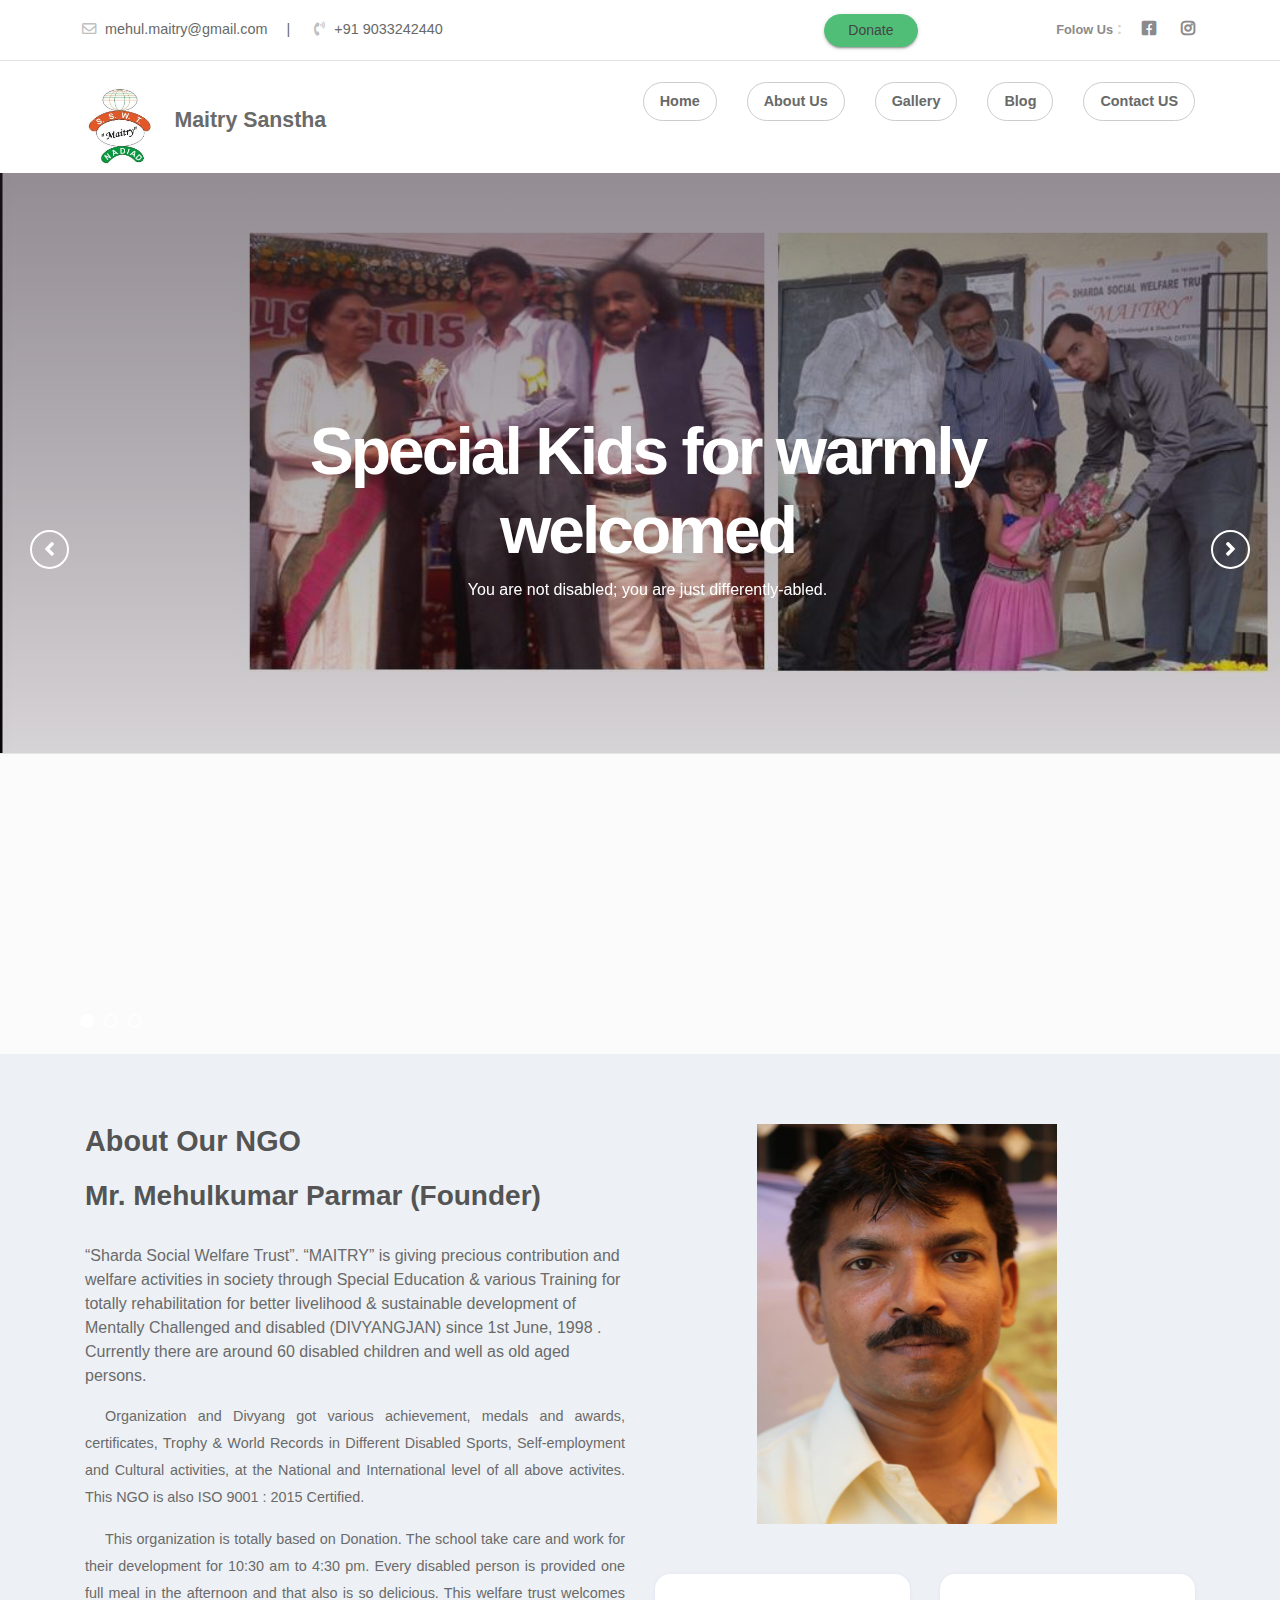
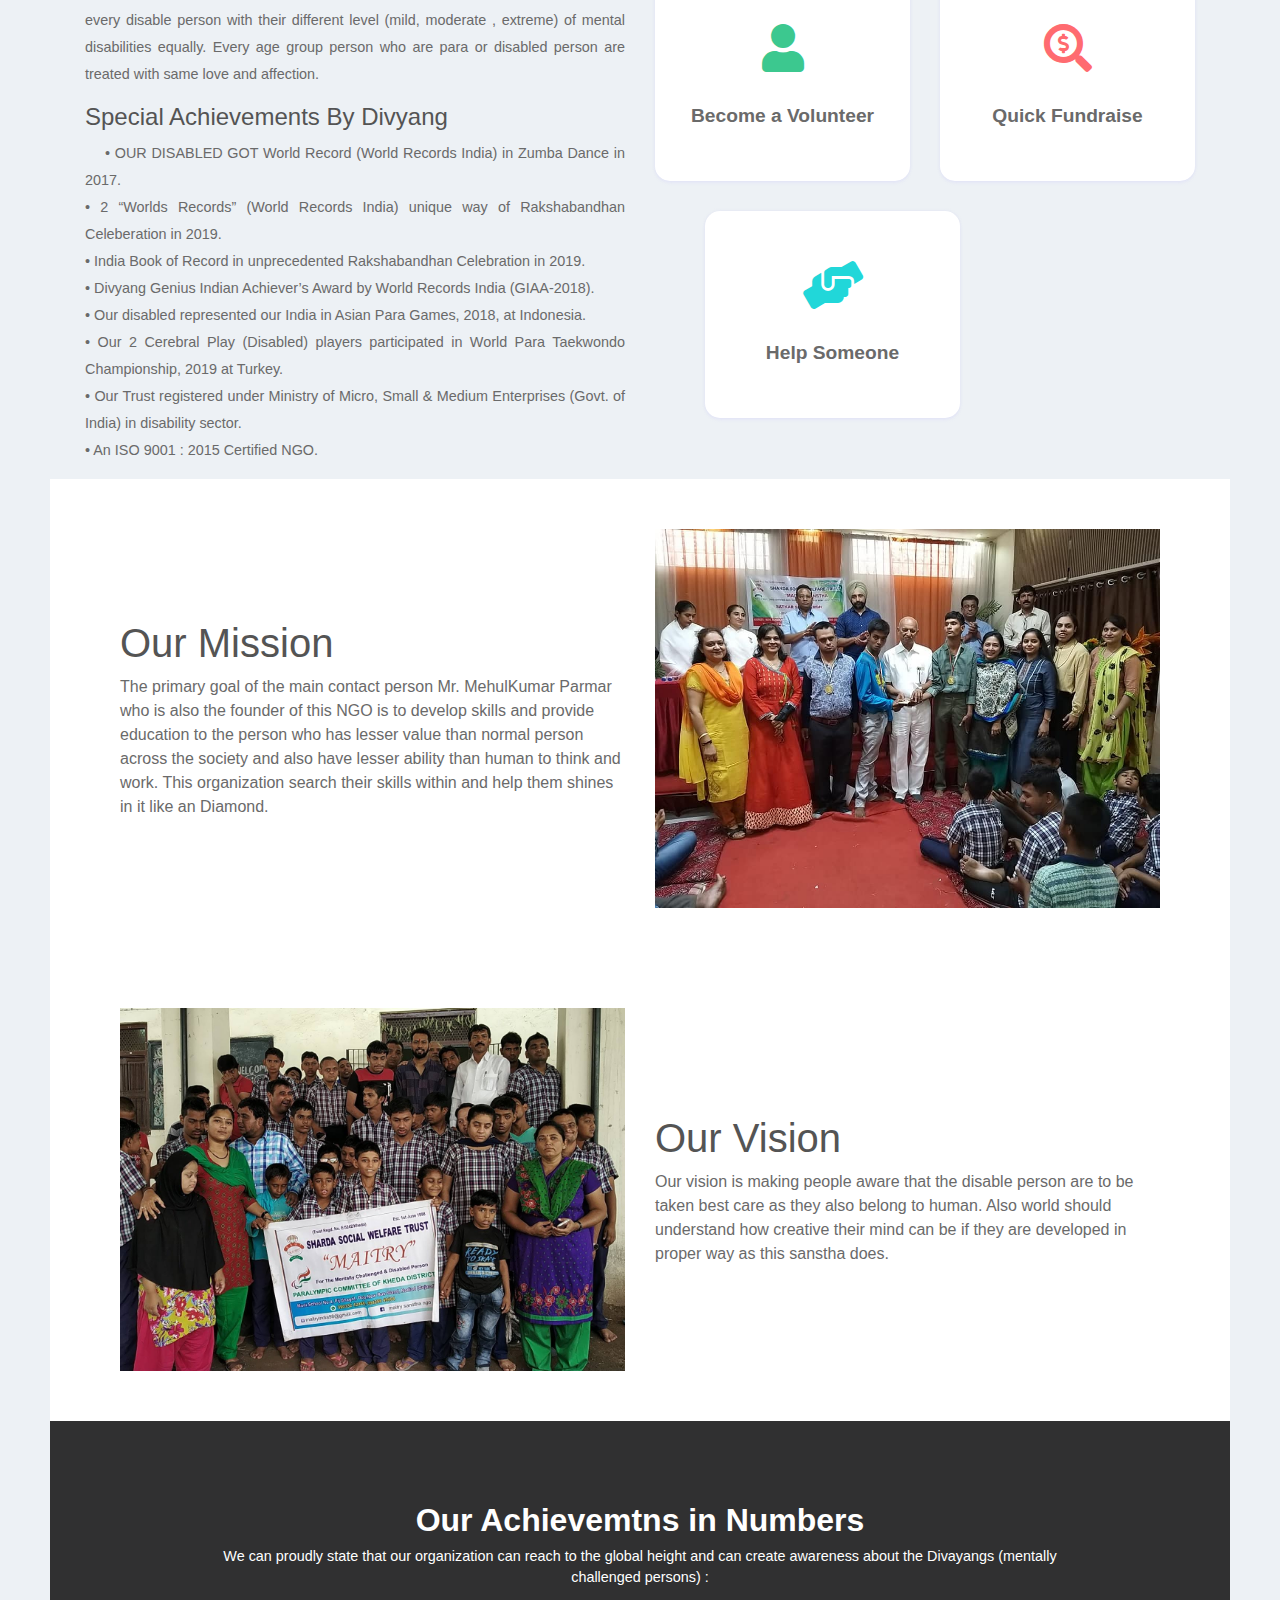
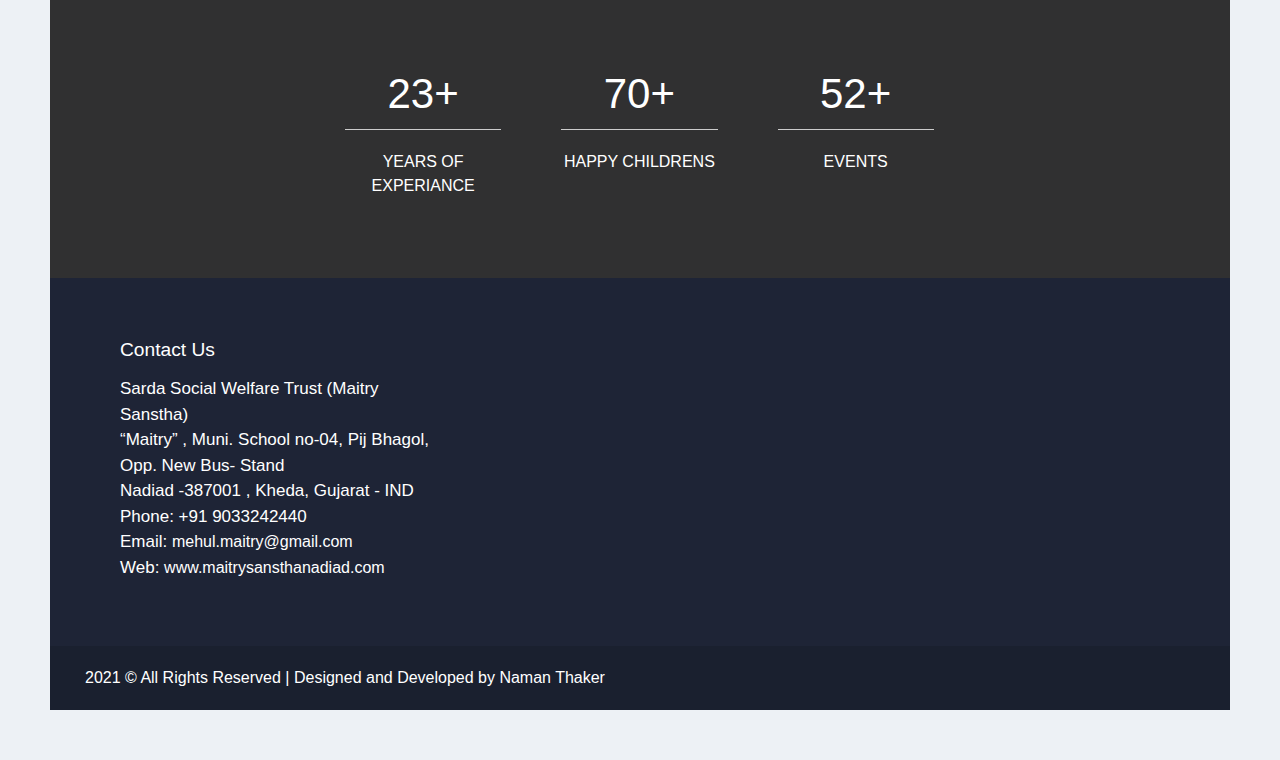
<file: index.html>
<!DOCTYPE html>
<html lang="en">
  <head>
    <meta charset="utf-8" />
    <meta
      name="viewport"
      content="width=device-width, initial-scale=1, shrink-to-fit=no"
    />
    <title>Sarda Social Welfare Trust (Maitry Sanstha) Nadiad</title>
    <link
      rel="shortcut icon"
      href="assets/images/fav.png"
      type="image/x-icon"
    />
    <link
      href="https://fonts.googleapis.com/css2?family=Ubuntu:wght@400;500&display=swap"
      rel="stylesheet"
    />
    <link rel="shortcut icon" href="assets/images/fav.jpg" />
    <link rel="stylesheet" href="assets/css/bootstrap.min.css" />
    <link rel="stylesheet" href="assets/css/all.min.css" />
    <link rel="stylesheet" href="assets/css/animate.css" />
    <link
      rel="stylesheet"
      href="assets/plugins/slider/css/owl.carousel.min.css"
    />
    <link
      rel="stylesheet"
      href="assets/plugins/slider/css/owl.theme.default.css"
    />
    <link rel="stylesheet" type="text/css" href="assets/css/style.css" />

  <link rel="shortcut icon" type="image/x-icon" href="favicon.ico" />

  </head>

  <body>
    <header class="continer-fluid">
      <div class="header-top">
        <div class="container">
          <div class="row col-det">
            <div class="col-lg-6 d-none d-lg-block">
              <ul class="ulleft">
                <li>
                  <i class="far fa-envelope"></i>
                  mehul.maitry@gmail.com
                  <span>|</span>
                </li>
                <li>
                  <i class="fas fa-phone-volume"></i>
                  +91 9033242440
                </li>
              </ul>
            </div>
            <div class="col-lg-3 d-none d-md-block col-md-6 btn-bhed">
              
              <button style="margin-left:20px"class="btn btn-sm btn-success"><a href="payment.html">Donate<a></button>
              
            </div>
            <div class="col-lg-3 col-md-6 folouws">
              <ul class="ulright">
                <li><small>Folow Us </small>:</li>
                <li>
                  <a href="https://www.facebook.com/maitry.sanstha.9/"><i class="fab fa-facebook-square"></i></a>
                </li>
                <li>
                  <a href="https://www.instagram.com/maitry_organization/"><i class="fab fa-instagram"></i></a>
                </li>
              </ul>
            </div>
            
          </div>
        </div>
      </div>
      <div id="menu-jk" class="header-bottom">
        <div class="container">
          <div class="row nav-row">
            <div class="col-lg-3 col-md-12 logo">
              <a href="index.html">
                <img class="logo" src="assets/images/logo.jpg" alt="" />
                <a data-toggle="collapse" data-target="#menu" href="#menu"
                  ><i class="fas d-block d-lg-none small-menu fa-bars"></i
                ></a>
              </a>
              <b style="font-size: 16pt">Maitry Sanstha </b>
            </div>
            <div id="menu" class="col-lg-9 col-md-12 d-none d-lg-block nav-col">
              <ul class="navbad">
                <li class="nav-item active">
                  <a class="nav-link" href="index.html">Home </a>
                </li>
                <li class="nav-item">
                  <a class="nav-link" href="about_us.html">About Us</a>
                </li>
                

                <li class="nav-item">
                  <a class="nav-link" href="gallery.html">Gallery</a>
                </li>

                <li class="nav-item">
                  <a class="nav-link" href="blog.html">Blog</a>
                </li>
                <li class="nav-item">
                  <a class="nav-link" href="contact_us.html">Contact US</a>
                </li>
              </ul>
            </div>
          </div>
        </div>
      </div>
    </header>

    <!-- ******************** Slider Starts Here ******************* -->
    <div class="slider">
      <!-- Set up your HTML -->
      <div class="owl-carousel">
        <div class="slider-img">
          <div class="item">
            <div class="slider-img">
              <img src="assets/images/slider/main.jpg" alt="" />
            </div>
            <div class="container">
              <div class="row">
                <div
                  class="
                    col-lg-offset-2
                    col-lg-8
                    col-md-offset-2
                    col-md-8
                    col-sm-12
                    col-xs-12
                  "
                >
                  <div class="animated bounceInDown slider-captions">
                    <h1 class="slider-title">
                      Special Kids for warmly welcomed
                    </h1>
                    <p class="slider-text hidden-xs">
                      You are not disabled; you are just differently-abled.
                    </p>
                  </div>
                </div>
              </div>
            </div>
          </div>
        </div>
        <div class="item">
          <div class="slider-img">
            <img src="assets/images/slider/image_05.jpg" alt="" />
          </div>
          <div class="container">
            <div class="row">
              <div
                class="
                  col-lg-offset-2
                  col-lg-8
                  col-md-offset-2
                  col-md-8
                  col-sm-12
                  col-xs-12
                "
              >
                <div class="slider-captions">
                  <h1 class="slider-title">It's time for better help.</h1>
                  <p class="slider-text hidden-xs">
                    Know me for my abilities, not my disability.
                  </p>
                </div>
              </div>
            </div>
          </div>
        </div>
        <div class="item">
          <div class="slider-img">
            <img src="assets/images/slider/image_27.jpg" alt="" />
          </div>
          <div class="container">
            <div class="row">
              <div
                class="
                  col-lg-offset-2
                  col-lg-8
                  col-md-offset-2
                  col-md-8
                  col-sm-12
                  col-xs-12
                "
              >
                <div class="slider-captions">
                  <h1 class="slider-title">NGO with Gratitude</h1>
                  <p class="slider-text hidden-xs">
                    God has plans for everyone, even for people with certain
                    disabilities , So they got us with Maitry.
                  </p>
                </div>
              </div>
            </div>
          </div>
        </div>
      </div>
    </div>

    <!--  ************************* About Us Starts Here ************************** -->

    <div class="about-us container-fluid">
      <div class="container">
        <div class="row natur-row no-margin w-100">
          <div class="text-part col-md-6">
            <h2>About Our NGO</h2>
            <p><h3><b>Mr. Mehulkumar Parmar (Founder)</b></h3><br>
              “Sharda Social Welfare Trust”. “MAITRY” is giving precious
              contribution and welfare activities in society through Special
              Education & various Training for totally rehabilitation for better
              livelihood & sustainable development of Mentally Challenged and
              disabled (DIVYANGJAN) since 1st June, 1998 . Currently there are
              around 60 disabled children and well as old aged persons.
            </p>
            <p>
              Organization and Divyang got various achievement, medals and
              awards, certificates, Trophy & World Records in Different Disabled
              Sports, Self-employment and Cultural activities, at the National
              and International level of all above activites. This NGO is also
              ISO 9001 : 2015 Certified.
            </p>

            <p>
              This organization is totally based on Donation. The school take
              care and work for their development for 10:30 am to 4:30 pm. Every
              disabled person is provided one full meal in the afternoon and
              that also is so delicious. This welfare trust welcomes every
              disable person with their different level (mild, moderate ,
              extreme) of mental disabilities equally. Every age group person
              who are para or disabled person are treated with same love and
              affection.
            </p>
            <h4>Special Achievements By Divyang</h4>
      <p>
        • OUR DISABLED GOT World Record (World Records India) in Zumba Dance in
        2017.<br />
        • 2 “Worlds Records” (World Records India) unique way of Rakshabandhan
        Celeberation in 2019. <br />
        • India Book of Record in unprecedented Rakshabandhan Celebration in
        2019. <br />
        • Divyang Genius Indian Achiever’s Award by World Records India
        (GIAA-2018). <br />
        • Our disabled represented our India in Asian Para Games, 2018, at
        Indonesia. <br />
        • Our 2 Cerebral Play (Disabled) players participated in World Para
        Taekwondo Championship, 2019 at Turkey. <br />
        • Our Trust registered under Ministry of Micro, Small & Medium
        Enterprises (Govt. of India) in disability sector. <br />
        • An ISO 9001 : 2015 Certified NGO. <br />
        </p>
          </div>
          <div class="image-part col-md-6">
            &nbsp;&nbsp;&nbsp;&nbsp;&nbsp;<img class="founder" src="assets\images\events\main2.jpg" alt="IMG Title" />
            <div class="about-quick-box row">
              <div class="col-md-6">
                <div class="about-qcard">
                  <i class="fas fa-user"></i>
                  <p>Become a Volunteer</p>
                </div>
              </div>
              <div class="col-md-6">
                <div class="about-qcard">
                  <i class="fas fa-search-dollar red"></i>
                  <p>Quick Fundraise</p>
                </div>
              </div>
              <div class="col-md-6"  style="margin-left:50px">
                <div class="about-qcard">
                  <i class="fas fa-hands-helping blu"></i>
                  <p>Help Someone</p>
                </div>
              </div>
            </div>
          </div>
         
      
      
      
      </div>
      
      
    </div>

    <!-- ################# Mission Vision Start Here #######################-->

    <section class="container-fluid mission-vision">
      <div class="container">
        <div class="row mission">
          <div class="col-md-6 mv-det">
            <h1>Our Mission</h1>
            <p>	The primary goal of the main contact person Mr. MehulKumar Parmar who is also the founder of this NGO is to develop skills and provide education to the person who has lesser value than normal person across the society and also have lesser ability than human to think and work.
	This organization search their skills within and help them shines in it like an Diamond. 

            </p>
          </div>
          <div class="col-md-6 mv-img">
            <img src="assets/images/events/image_11.jpg" alt="" />
          </div>
        </div>
        <div class="row vision">
          <div class="col-md-6 mv-img">
            <img src="assets/images/events/image_19.jpg" alt="" />
          </div>
          <div class="col-md-6 mv-det">
            <h1>Our Vision</h1>
            <p>
              Our vision is making people aware that the disable person are to be taken best care as they also belong to human. Also world should understand how creative their mind can be if they are developed in proper way as this sanstha does. 
            </p>
          </div>
        </div>
      </div>
    </section>

    
    <!-- ################# Charity Number Starts Here#######################-->

    <div class="doctor-message">
      <div class="inner-lay">
        <div class="container">
          <div class="row session-title">
            <h2>Our Achievemtns in Numbers</h2>
            <p>
              We can proudly state that our organization can reach to the global height and can create awareness about the Divayangs (mentally challenged persons) :
            </p>
          </div>
          
          <div style="margin-left:200px" class="row">
            
            <div class="col-sm-3 numb">
              <h3>23+</h3>
              <span>YEARS OF EXPERIANCE</span>
            </div>
            <div class="col-sm-3 numb">
              <h3>70+</h3>
              <span>HAPPY CHILDRENS</span>
            </div>
            <div class="col-sm-3 numb">
              <h3>52+</h3>
              <span>EVENTS</span>
            </div>
          </div>
        </div>
      </div>
    </div>

    

    <footer class="footer">
      <div class="container">
        <div class="row">
          <div class="col-md-4 col-sm-12 map-img">
            <h2>Contact Us</h2>
            <address class="md-margin-bottom-40">
              Sarda Social Welfare Trust (Maitry Sanstha) <br />
              “Maitry” , Muni. School no-04, Pij Bhagol, Opp. New Bus- Stand<br />
               Nadiad -387001 , Kheda, Gujarat - IND<br />
              Phone: +91 9033242440 <br />
              Email:
              <a href="mailto:info@anybiz.com" class="">mehul.maitry@gmail.com</a
              ><br />
              Web: <a href="smart-eye.html" class="">www.maitrysansthanadiad.com</a>
            </address>
          </div>
        </div>

      </div>
    </footer>
    <div class="copy">
      <div class="container">
        <a href=""
          >2021 &copy; All Rights Reserved | Designed and Developed by
          Naman Thaker</a
        >

        
      </div>
    </div>
  </body>

  <script src="assets/js/jquery-3.2.1.min.js"></script>
  <script src="assets/js/popper.min.js"></script>
  <script src="assets/js/bootstrap.min.js"></script>
  <script src="assets/plugins/scroll-fixed/jquery-scrolltofixed-min.js"></script>
  <script src="assets/plugins/slider/js/owl.carousel.min.js"></script>
  <script src="assets/js/script.js"></script>
   <script data-cfasync="false" type="text/javascript" src="assets/js/form-submission-handler.js"></script>
</html>
</file>
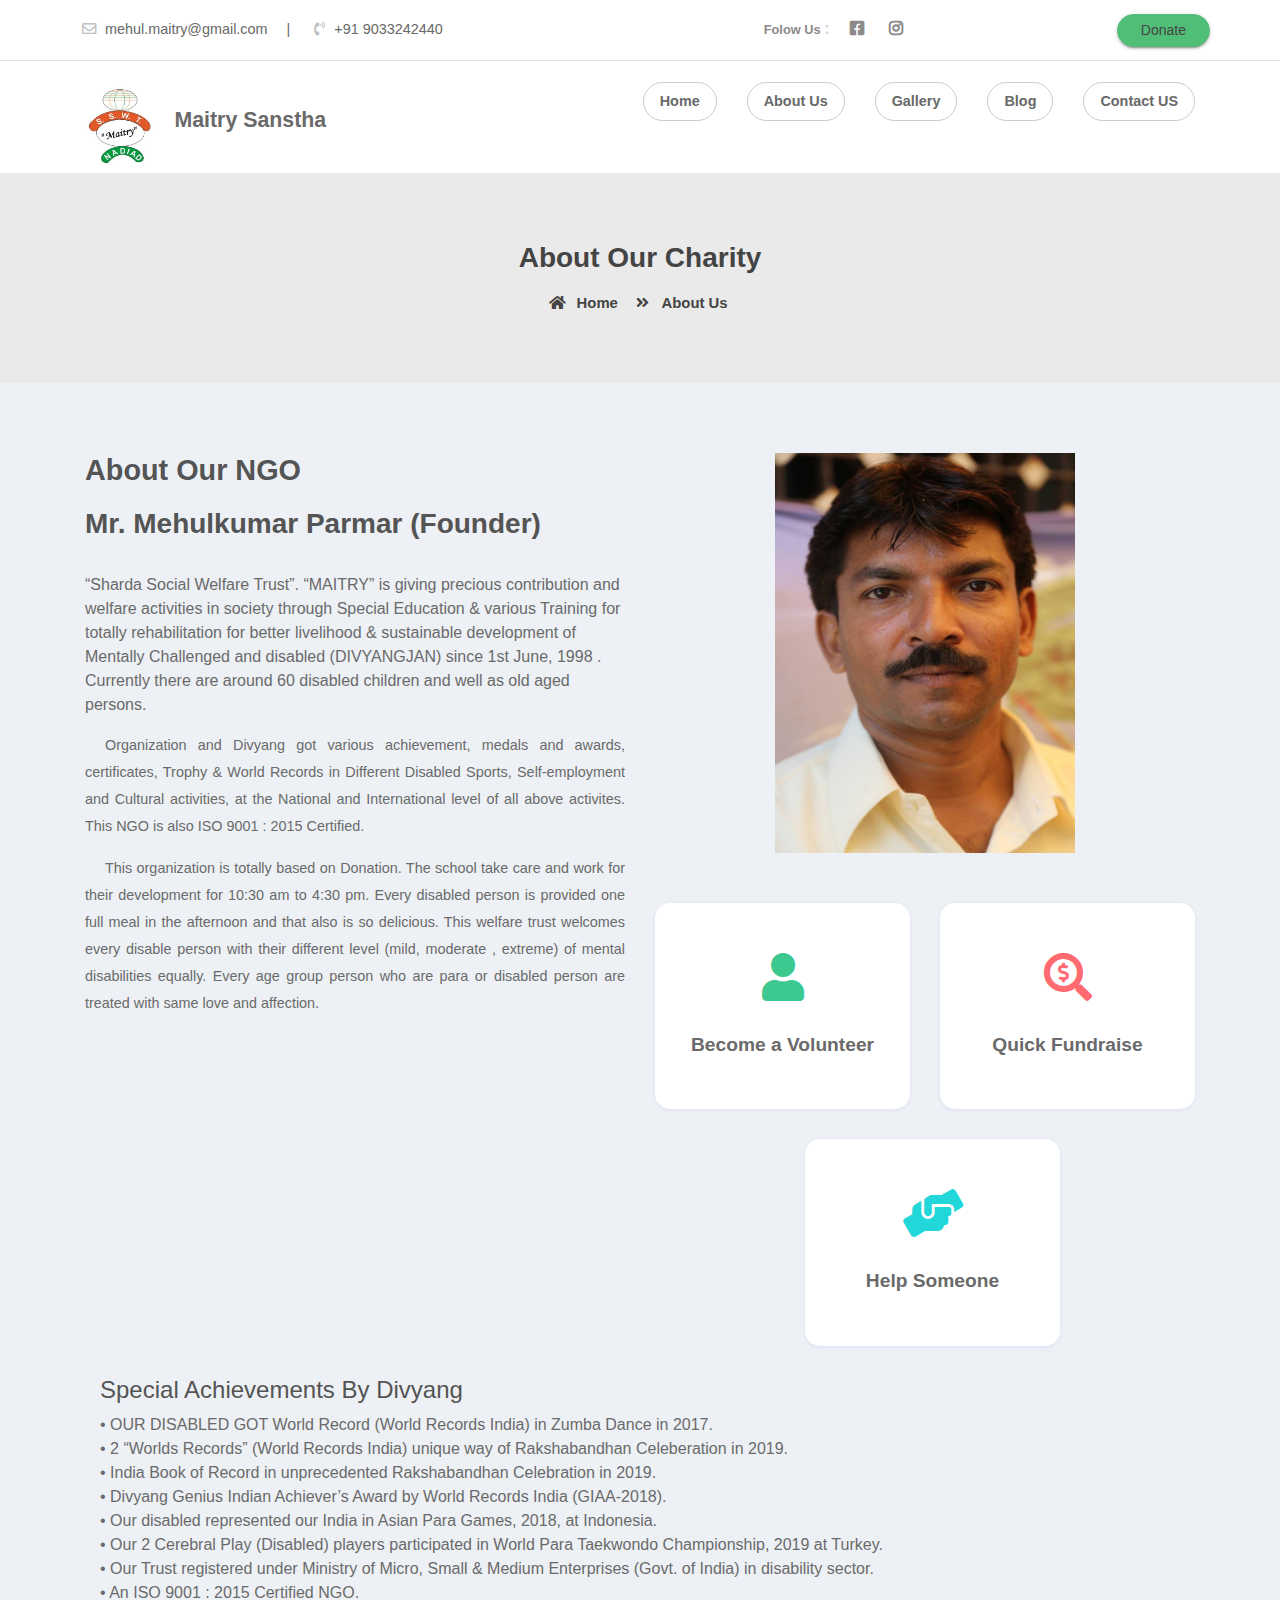
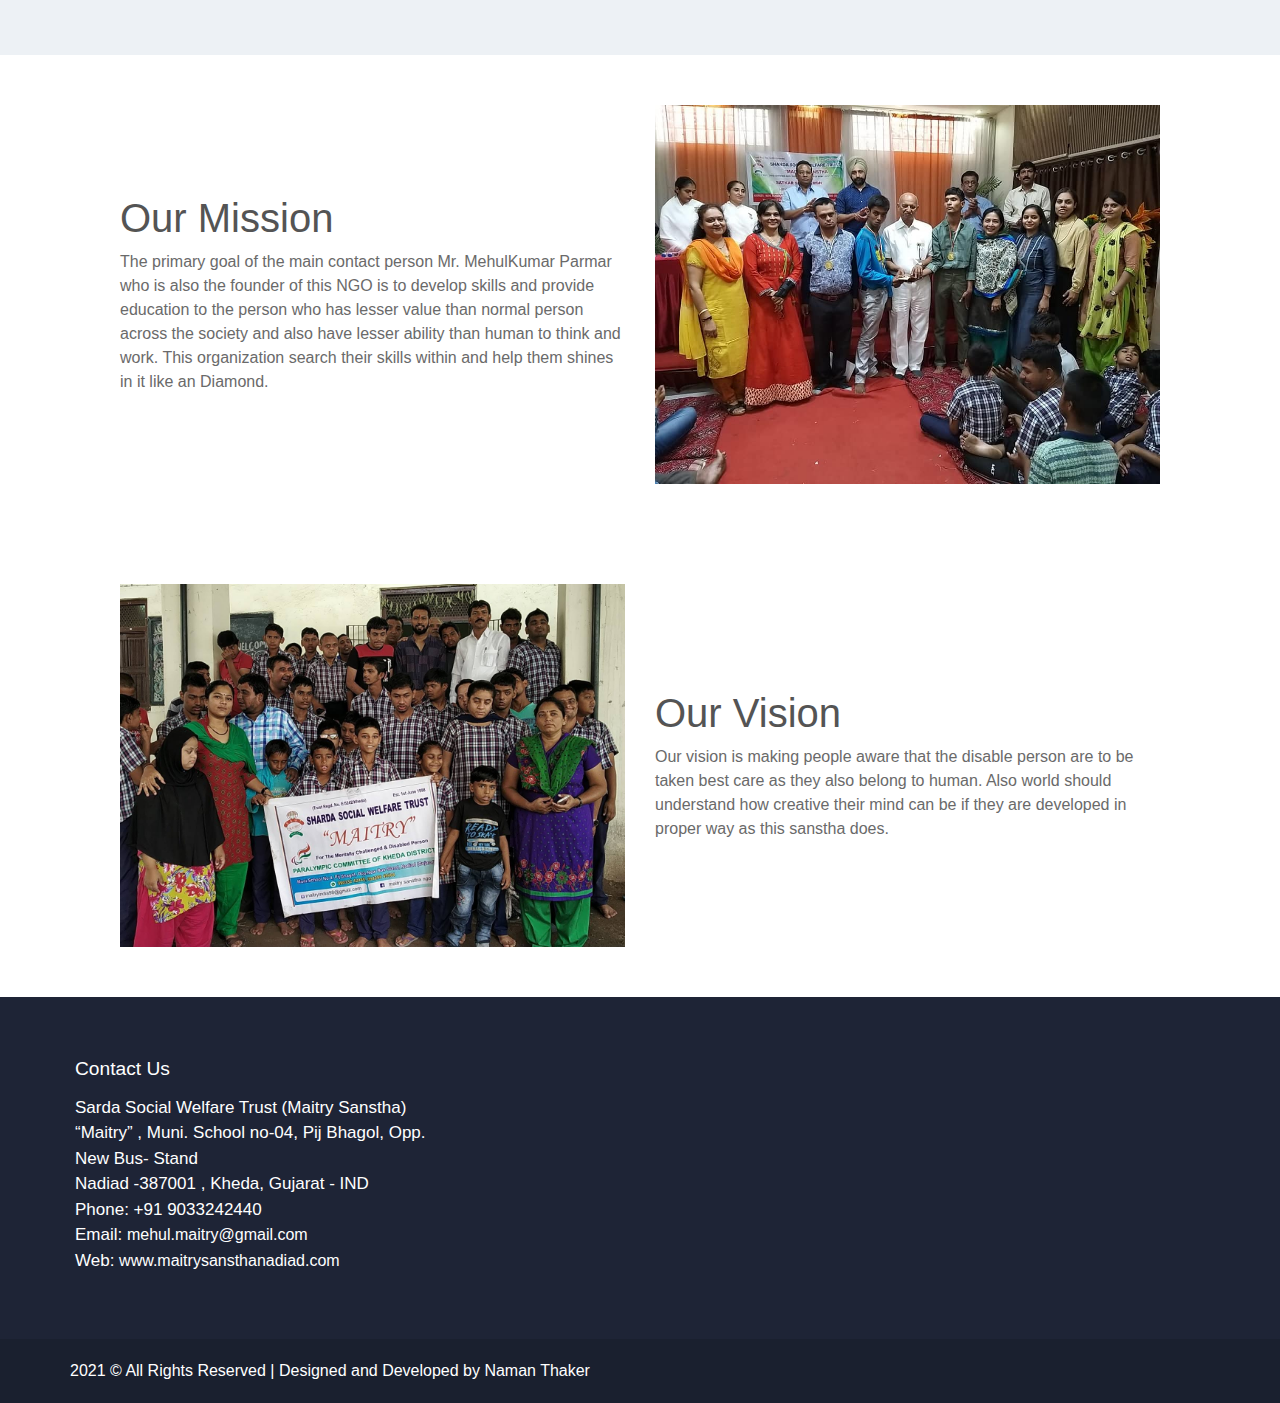
<file: about_us.html>
<!DOCTYPE html>
<html lang="en">
  <head>
    <meta charset="utf-8" />
    <meta
      name="viewport"
      content="width=device-width, initial-scale=1, shrink-to-fit=no"
    />
    <title>Sarda Social Welfare Trust (Maitry Sanstha) Nadiad</title>
    <link
      rel="shortcut icon"
      href="assets/images/fav.png"
      type="image/x-icon"
    />
    <link
      href="https://fonts.googleapis.com/css2?family=Ubuntu:wght@400;500&display=swap"
      rel="stylesheet"
    />
    <link rel="shortcut icon" href="assets/images/fav.jpg" />
    <link rel="stylesheet" href="assets/css/bootstrap.min.css" />
    <link rel="stylesheet" href="assets/css/all.min.css" />
    <link rel="stylesheet" href="assets/css/animate.css" />
    <link
      rel="stylesheet"
      href="assets/plugins/slider/css/owl.carousel.min.css"
    />
    <link
      rel="stylesheet"
      href="assets/plugins/slider/css/owl.theme.default.css"
    />
    <link rel="stylesheet" type="text/css" href="assets/css/style.css" />
  </head>

  <body>
    
    <header class="continer-fluid">
      <div class="header-top">
        <div class="container">
          <div class="row col-det">
            <div class="col-lg-6 d-none d-lg-block">
              <ul class="ulleft">
                <li>
                  <i class="far fa-envelope"></i>
                  mehul.maitry@gmail.com
                  <span>|</span>
                </li>
                <li>
                  <i class="fas fa-phone-volume"></i>
                  +91 9033242440
                </li>
              </ul>
            </div>
            <div class="col-lg-3 col-md-6 folouws">
              <ul class="ulright">
                <li><small>Folow Us </small>:</li>
                <li>
                  <a href="https://www.facebook.com/maitry.sanstha.9/"><i class="fab fa-facebook-square"></i></a>
                </li>
                <li>
                  <a href="https://www.instagram.com/maitry_organization/"><i class="fab fa-instagram"></i></a>
                </li>
              </ul>
            </div>
            <div class="col-lg-3 d-none d-md-block col-md-6 btn-bhed">
              <button class="btn btn-sm btn-success"><a href="payment.html">Donate<a></button>
            </div>
          </div>
        </div>
      </div>
      <div id="menu-jk" class="header-bottom">
        <div class="container">
          <div class="row nav-row">
            <div class="col-lg-3 col-md-12 logo">
              <a href="index.html">
                <img class="logo" src="assets/images/logo.jpg" alt="" />
                <a data-toggle="collapse" data-target="#menu" href="#menu"
                  ><i class="fas d-block d-lg-none small-menu fa-bars"></i
                ></a>
              </a>
              <b style="font-size: 16pt">Maitry Sanstha</b>
            </div>
            <div id="menu" class="col-lg-9 col-md-12 d-none d-lg-block nav-col">
              <ul class="navbad">
                <li class="nav-item active">
                  <a class="nav-link" href="index.html">Home </a>
                </li>
                <li class="nav-item">
                  <a class="nav-link" href="about_us.html">About Us</a>
                </li>
                

                <li class="nav-item">
                  <a class="nav-link" href="gallery.html">Gallery</a>
                </li>

                <li class="nav-item">
                  <a class="nav-link" href="blog.html">Blog</a>
                </li>
                <li class="nav-item">
                  <a class="nav-link" href="contact_us.html">Contact US</a>
                </li>
              </ul>
            </div>
          </div>
        </div>
      </div>
    </header>
    <!--  ************************* Page Title Starts Here ************************** -->

    <div class="page-nav no-margin row">
      <div class="container">
        <div class="row">
          <h2>About Our Charity</h2>
          <ul>
            <li>
              <a href="#"><i class="fas fa-home"></i> Home</a>
            </li>
            <li><i class="fas fa-angle-double-right"></i> About Us</li>
          </ul>
        </div>
      </div>
    </div>

    <!--  ************************* About Us Starts Here ************************** -->

    <div class="about-us container-fluid">
      <div class="container">
        <div class="row natur-row no-margin w-100">
          <div class="text-part col-md-6">
            <h2>About Our NGO</h2>
            <p><h3><b>Mr. Mehulkumar Parmar (Founder)</b></h3><br>
              “Sharda Social Welfare Trust”. “MAITRY” is giving precious
              contribution and welfare activities in society through Special
              Education & various Training for totally rehabilitation for better
              livelihood & sustainable development of Mentally Challenged and
              disabled (DIVYANGJAN) since 1st June, 1998 . Currently there are
              around 60 disabled children and well as old aged persons.
            </p>
            <p>
              Organization and Divyang got various achievement, medals and
              awards, certificates, Trophy & World Records in Different Disabled
              Sports, Self-employment and Cultural activities, at the National
              and International level of all above activites. This NGO is also
              ISO 9001 : 2015 Certified.
            </p>

            <p>
              This organization is totally based on Donation. The school take
              care and work for their development for 10:30 am to 4:30 pm. Every
              disabled person is provided one full meal in the afternoon and
              that also is so delicious. This welfare trust welcomes every
              disable person with their different level (mild, moderate ,
              extreme) of mental disabilities equally. Every age group person
              who are para or disabled person are treated with same love and
              affection.
            </p>
          </div>
          <div class="image-part col-md-6">
            &nbsp;&nbsp;&nbsp;&nbsp;&nbsp;&nbsp;&nbsp;&nbsp;&nbsp;<img class="founder" src="assets\images\events\main2.jpg" alt="IMG Title" />
            <div class="about-quick-box row">
              <div class="col-md-6">
                <div class="about-qcard">
                  <i class="fas fa-user"></i>
                  <p>Become a Volunteer</p>
                </div>
              </div>
              <div class="col-md-6">
                <div class="about-qcard">
                  <i class="fas fa-search-dollar red"></i>
                  <p>Quick Fundraise</p>
                </div>
              </div>
              <div class="col-md-6"  style="margin-left:150px">
                <div class="about-qcard">
                  <i class="fas fa-hands-helping blu"></i>
                  <p>Help Someone</p>
                </div>
              </div>
            </div>
          </div>
        </div>
      </div>
      <h4 class="achievement">Special Achievements By Divyang</h4>
      <p class="achievement">
        • OUR DISABLED GOT World Record (World Records India) in Zumba Dance in
        2017.<br />
        • 2 “Worlds Records” (World Records India) unique way of Rakshabandhan
        Celeberation in 2019. <br />
        • India Book of Record in unprecedented Rakshabandhan Celebration in
        2019. <br />
        • Divyang Genius Indian Achiever’s Award by World Records India
        (GIAA-2018). <br />
        • Our disabled represented our India in Asian Para Games, 2018, at
        Indonesia. <br />
        • Our 2 Cerebral Play (Disabled) players participated in World Para
        Taekwondo Championship, 2019 at Turkey. <br />
        • Our Trust registered under Ministry of Micro, Small & Medium
        Enterprises (Govt. of India) in disability sector. <br />
        • An ISO 9001 : 2015 Certified NGO. <br />
      </p>
    </div>

    <!-- ################# Mission Vision Start Here #######################-->

    <section class="container-fluid mission-vision">
      <div class="container">
        <div class="row mission">
          <div class="col-md-6 mv-det">
            <h1>Our Mission</h1>
            <p>	The primary goal of the main contact person Mr. MehulKumar Parmar who is also the founder of this NGO is to develop skills and provide education to the person who has lesser value than normal person across the society and also have lesser ability than human to think and work.
	This organization search their skills within and help them shines in it like an Diamond. 

            </p>
          </div>
          <div class="col-md-6 mv-img">
            <img src="assets/images/events/image_11.jpg" alt="" />
          </div>
        </div>
        <div class="row vision">
          <div class="col-md-6 mv-img">
            <img src="assets/images/events/image_19.jpg" alt="" />
          </div>
          <div class="col-md-6 mv-det">
            <h1>Our Vision</h1>
            <p>
              Our vision is making people aware that the disable person are to be taken best care as they also belong to human. Also world should understand how creative their mind can be if they are developed in proper way as this sanstha does. 
            </p>
          </div>
        </div>
      </div>
    </section>


    <!--  ************************* Footer Starts Here ************************** -->

    <footer class="footer">
      <div class="container">
        <div class="row">
          <div class="col-md-4 col-sm-12 map-img">
            <h2>Contact Us</h2>
            <address class="md-margin-bottom-40">
              Sarda Social Welfare Trust (Maitry Sanstha) <br />
              “Maitry” , Muni. School no-04, Pij Bhagol, Opp. New Bus- Stand<br />
               Nadiad -387001 , Kheda, Gujarat - IND<br />
              Phone: +91 9033242440 <br />
              Email:
              <a href="mailto:info@anybiz.com" class="">mehul.maitry@gmail.com</a
              ><br />
              Web: <a href="smart-eye.html" class="">www.maitrysansthanadiad.com</a>
            </address>
          </div>
        </div>

      </div>
    </footer>
    <div class="copy">
      <div class="container">
        <a href="https://www.linkedin.com/in/naman-thaker-50b46a190/"
          >2021 &copy; All Rights Reserved | Designed and Developed by
          Naman Thaker</a
        >

        
      </div>
    </div>
  </body>

  <script src="assets/js/jquery-3.2.1.min.js"></script>
  <script src="assets/js/popper.min.js"></script>
  <script src="assets/js/bootstrap.min.js"></script>
  <script src="assets/plugins/scroll-fixed/jquery-scrolltofixed-min.js"></script>
  <script src="assets/plugins/slider/js/owl.carousel.min.js"></script>
  <script src="assets/js/script.js"></script>
</html>
</file>
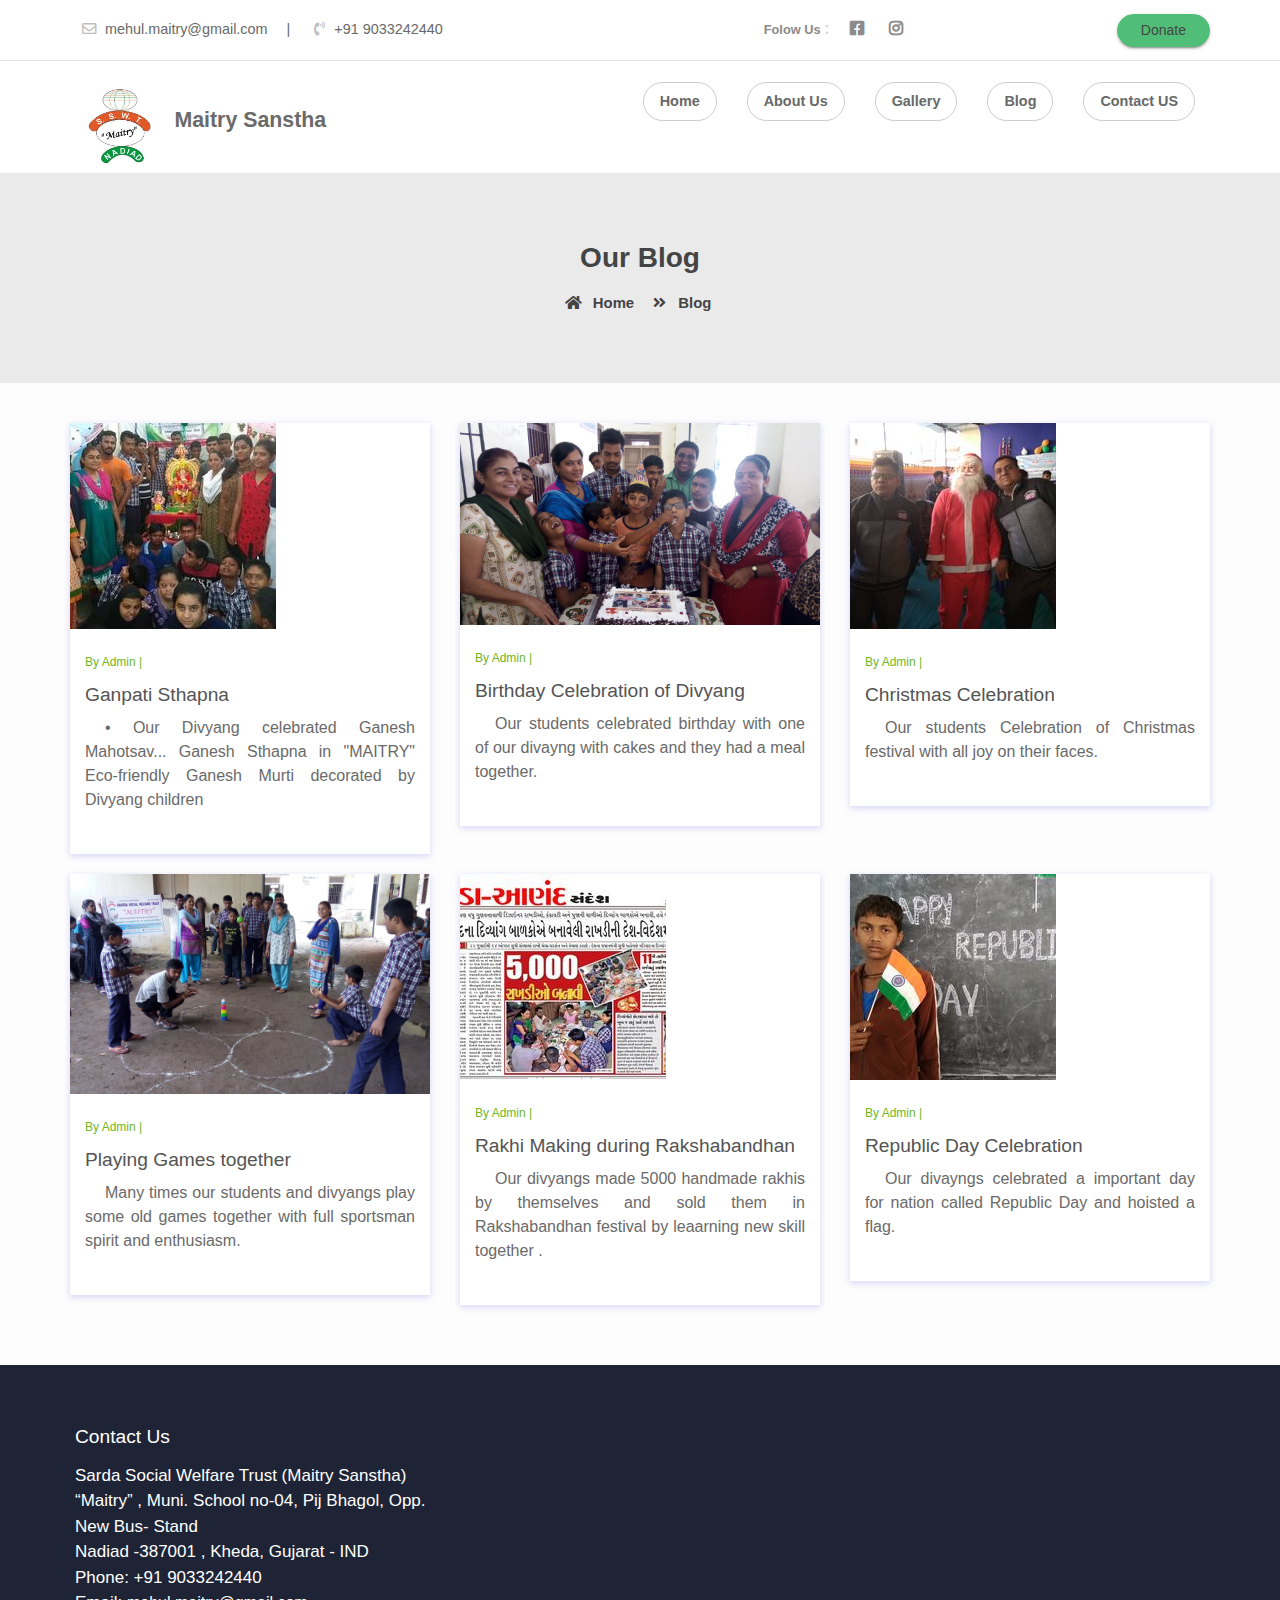
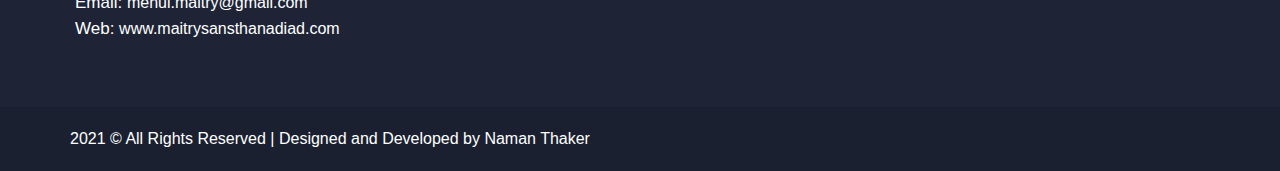
<file: blog.html>
<!DOCTYPE html>
<html lang="en">
  <head>
    <meta charset="utf-8" />
    <meta
      name="viewport"
      content="width=device-width, initial-scale=1, shrink-to-fit=no"
    />
    <title>Sarda Social Welfare Trust (Maitry Sanstha) Nadiad</title>
    <link
      rel="shortcut icon"
      href="assets/images/fav.png"
      type="image/x-icon"
    />
    <link
      href="https://fonts.googleapis.com/css2?family=Ubuntu:wght@400;500&display=swap"
      rel="stylesheet"
    />
    <link rel="shortcut icon" href="assets/images/fav.jpg" />
    <link rel="stylesheet" href="assets/css/bootstrap.min.css" />
    <link rel="stylesheet" href="assets/css/all.min.css" />
    <link rel="stylesheet" href="assets/css/animate.css" />
    <link
      rel="stylesheet"
      href="assets/plugins/slider/css/owl.carousel.min.css"
    />
    <link
      rel="stylesheet"
      href="assets/plugins/slider/css/owl.theme.default.css"
    />
    <link rel="stylesheet" type="text/css" href="assets/css/style.css" />
  </head>

  <body>
    <header class="continer-fluid">
      <div class="header-top">
        <div class="container">
          <div class="row col-det">
            <div class="col-lg-6 d-none d-lg-block">
              <ul class="ulleft">
                <li>
                  <i class="far fa-envelope"></i>
                  mehul.maitry@gmail.com
                  <span>|</span>
                </li>
                <li>
                  <i class="fas fa-phone-volume"></i>
                  +91 9033242440
                </li>
              </ul>
            </div>
            <div class="col-lg-3 col-md-6 folouws">
              <ul class="ulright">
                <li><small>Folow Us </small>:</li>
                <li>
                  <a href="https://www.facebook.com/maitry.sanstha.9/"><i class="fab fa-facebook-square"></i></a>
                </li>
                <li>
                  <a href="https://www.instagram.com/maitry_organization/"><i class="fab fa-instagram"></i></a>
                </li>
              </ul>
            </div>
            <div class="col-lg-3 d-none d-md-block col-md-6 btn-bhed">
              
              <button class="btn btn-sm btn-success"><a href="payment.html">Donate<a></button>
              
            </div>
          </div>
        </div>
      </div>
      <div id="menu-jk" class="header-bottom">
        <div class="container">
          <div class="row nav-row">
            <div class="col-lg-3 col-md-12 logo">
              <a href="index.html">
                <img class="logo" src="assets/images/logo.jpg" alt="" />
                <a data-toggle="collapse" data-target="#menu" href="#menu"
                  ><i class="fas d-block d-lg-none small-menu fa-bars"></i
                ></a>
              </a>
              <b style="font-size: 16pt">Maitry Sanstha</b>
            </div>
            <div id="menu" class="col-lg-9 col-md-12 d-none d-lg-block nav-col">
              <ul class="navbad">
                <li class="nav-item active">
                  <a class="nav-link" href="index.html">Home </a>
                </li>
                <li class="nav-item">
                  <a class="nav-link" href="about_us.html">About Us</a>
                </li>
                

                <li class="nav-item">
                  <a class="nav-link" href="gallery.html">Gallery</a>
                </li>

                <li class="nav-item">
                  <a class="nav-link" href="blog.html">Blog</a>
                </li>
                <li class="nav-item">
                  <a class="nav-link" href="contact_us.html">Contact US</a>
                </li>
              </ul>
            </div>
          </div>
        </div>
      </div>
    </header>

    <!--  ************************* Page Title Starts Here ************************** -->

    <div class="page-nav no-margin row">
      <div class="container">
        <div class="row">
          <h2>Our Blog</h2>
          <ul>
            <li>
              <a href="#"><i class="fas fa-home"></i> Home</a>
            </li>
            <li><i class="fas fa-angle-double-right"></i> Blog</li>
          </ul>
        </div>
      </div>
    </div>

    <!-- ################# Our Blog Starts Here#######################-->

    <section class="our-blog">
      <div class="container">
        <div class="blog-row row">
          <div class="col-md-4 col-sm-6">
            <div class="single-blog">
              <figure>
                <img src="assets/images/events/image_07.jpg" alt="" />
              </figure>
              <div class="blog-detail">
                <small>By Admin |</small>
                <h4>Ganpati Sthapna</h4>
                <p>
                  •	Our Divyang celebrated Ganesh Mahotsav... Ganesh Sthapna in "MAITRY" Eco-friendly Ganesh Murti decorated by Divyang children
                </p>
                <div class="link">
                  <i class="fas fa-long-arrow-alt-right"></i>
                </div>
              </div>
            </div>
          </div>
          <div class="col-md-4 col-sm-6">
            <div class="single-blog">
              <figure>
                <img src="assets/images/events/birthdayceleb.jpg" alt="" />
              </figure>
              <div class="blog-detail">
                <small>By Admin |</small>
                <h4>Birthday Celebration of Divyang</h4>
                <p>
                  Our students celebrated birthday with one of our divayng with cakes and they had a meal together.
                </p>
                <div class="link">
                  <i class="fas fa-long-arrow-alt-right"></i>
                </div>
              </div>
            </div>
          </div>
          <div class="col-md-4 col-sm-6">
            <div class="single-blog">
              <figure>
                <img src="assets/images/events/christmas.jpg" alt="" />
              </figure>
              <div class="blog-detail">
                <small>By Admin |</small>
                <h4>Christmas Celebration</h4>
                <p>
                  Our students Celebration of Christmas festival with all joy on their faces.
                </p>
                <div class="link">
                  <i class="fas fa-long-arrow-alt-right"></i>
                </div>
              </div>
            </div>
          </div>
          <div class="col-md-4 col-sm-6">
            <div class="single-blog">
              <figure>
                <img src="assets/images/events/games.jpg" alt="" />
              </figure>
              <div class="blog-detail">
                <small>By Admin |</small>
                <h4>Playing Games together</h4>
                <p>
                  Many times our students and divyangs play some old games together with full sportsman spirit and enthusiasm.
                </p>
                <div class="link">
                  <i class="fas fa-long-arrow-alt-right"></i>
                </div>
              </div>
            </div>
          </div>
          <div class="col-md-4 col-sm-6">
            <div class="single-blog">
              <figure>
                <img src="assets/images/events/image_08.jpg" alt="" />
              </figure>
              <div class="blog-detail">
                <small>By Admin |</small>
                <h4>Rakhi Making during Rakshabandhan</h4>
                <p>
                  Our divyangs made 5000 handmade rakhis by themselves and sold them in Rakshabandhan festival by leaarning new skill together .
                </p>
                <div class="link">
                  <i class="fas fa-long-arrow-alt-right"></i>
                </div>
              </div>
            </div>
          </div>
          <div class="col-md-4 col-sm-6">
            <div class="single-blog">
              <figure>
                <img src="assets/images/events/republicday.jpg" alt="" />
              </figure>
              <div class="blog-detail">
                <small>By Admin |</small>
                <h4>Republic Day Celebration</h4>
                <p>
                  Our divayngs celebrated a important day for nation called Republic Day and hoisted a flag.
                </p>
                <div class="link">
                  <i class="fas fa-long-arrow-alt-right"></i>
                </div>
              </div>
            </div>
          </div>
        </div>
      </div>
    </section>

    <!--  ************************* Footer Starts Here ************************** -->

    <footer class="footer">
      <div class="container">
        <div class="row">
          <div class="col-md-4 col-sm-12 map-img">
            <h2>Contact Us</h2>
            <address class="md-margin-bottom-40">
              Sarda Social Welfare Trust (Maitry Sanstha) <br />
              “Maitry” , Muni. School no-04, Pij Bhagol, Opp. New Bus- Stand<br />
               Nadiad -387001 , Kheda, Gujarat - IND<br />
              Phone: +91 9033242440 <br />
              Email:
              <a href="mailto:info@anybiz.com" class="">mehul.maitry@gmail.com</a
              ><br />
              Web: <a href="smart-eye.html" class="">www.maitrysansthanadiad.com</a>
            </address>
          </div>
        </div>

      </div>
    </footer>
    <div class="copy">
      <div class="container">
        <a href=""
          >2021 &copy; All Rights Reserved | Designed and Developed by
          Naman Thaker</a
        >

        
      </div>
    </div>
  </body>

  <script src="assets/js/jquery-3.2.1.min.js"></script>
  <script src="assets/js/popper.min.js"></script>
  <script src="assets/js/bootstrap.min.js"></script>
  <script src="assets/plugins/scroll-fixed/jquery-scrolltofixed-min.js"></script>
  <script src="assets/plugins/slider/js/owl.carousel.min.js"></script>
  <script src="assets/js/script.js"></script>
  <script data-cfasync="false" type="text/javascript" src="assets/js/form-submission-handler.js"></script>
  
</html>
</file>
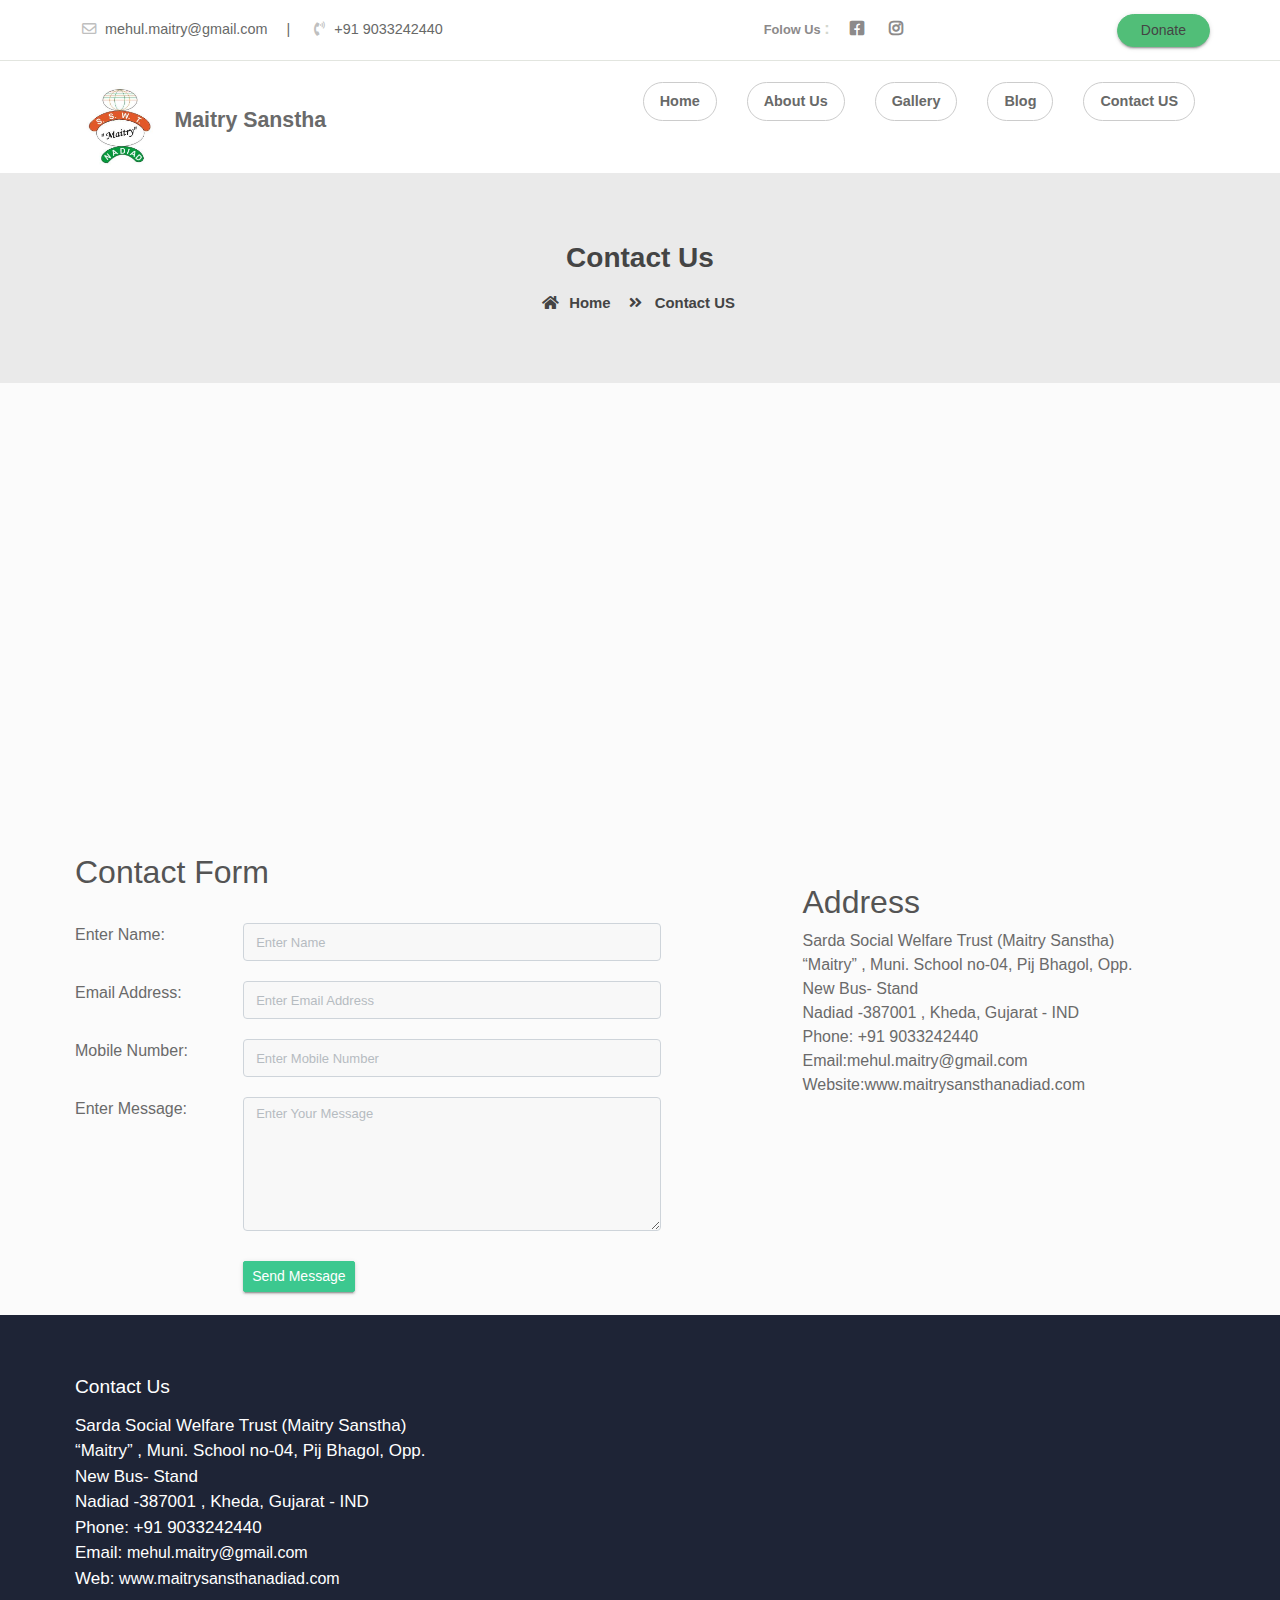
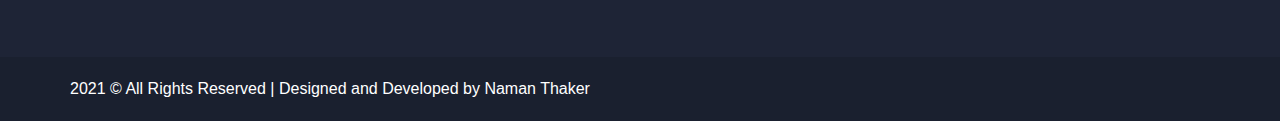
<file: contact_us.html>
<!DOCTYPE html>
<html lang="en">
  <head>
    <meta charset="utf-8" />
    <meta
      name="viewport"
      content="width=device-width, initial-scale=1, shrink-to-fit=no"
    />
    <title>Sarda Social Welfare Trust (Maitry Sanstha) Nadiad</title>
    <link
      rel="shortcut icon"
      href="assets/images/fav.png"
      type="image/x-icon"
    />
    <link
      href="https://fonts.googleapis.com/css2?family=Ubuntu:wght@400;500&display=swap"
      rel="stylesheet"
    />
    <link rel="shortcut icon" href="assets/images/fav.jpg" />
    <link rel="stylesheet" href="assets/css/bootstrap.min.css" />
    <link rel="stylesheet" href="assets/css/all.min.css" />
    <link rel="stylesheet" href="assets/css/animate.css" />
    <link
      rel="stylesheet"
      href="assets/plugins/slider/css/owl.carousel.min.css"
    />
    <link
      rel="stylesheet"
      href="assets/plugins/slider/css/owl.theme.default.css"
    />
    <link rel="stylesheet" type="text/css" href="assets/css/style.css" />
  </head>

  <body>
    <header class="continer-fluid">
      <div class="header-top">
        <div class="container">
          <div class="row col-det">
            <div class="col-lg-6 d-none d-lg-block">
              <ul class="ulleft">
                <li>
                  <i class="far fa-envelope"></i>
                  mehul.maitry@gmail.com
                  <span>|</span>
                </li>
                <li>
                  <i class="fas fa-phone-volume"></i>
                  +91 9033242440
                </li>
              </ul>
            </div>
            <div class="col-lg-3 col-md-6 folouws">
              <ul class="ulright">
                <li><small>Folow Us </small>:</li>
                <li>
                  <a href="https://www.facebook.com/maitry.sanstha.9/"><i class="fab fa-facebook-square"></i></a>
                </li>
                <li>
                  <a href="https://www.instagram.com/maitry_organization/"><i class="fab fa-instagram"></i></a>
                </li>
              </ul>
            </div>
            <div class="col-lg-3 d-none d-md-block col-md-6 btn-bhed">
              
              <button class="btn btn-sm btn-success"><a href="payment.html">Donate<a></button>
              
            </div>
          </div>
        </div>
      </div>
      <div id="menu-jk" class="header-bottom">
        <div class="container">
          <div class="row nav-row">
            <div class="col-lg-3 col-md-12 logo">
              <a href="index.html">
                <img class="logo" src="assets/images/logo.jpg" alt="" />
                <a data-toggle="collapse" data-target="#menu" href="#menu"
                  ><i class="fas d-block d-lg-none small-menu fa-bars"></i
                ></a>
              </a>
              <b style="font-size: 16pt">Maitry Sanstha</b>
            </div>
            <div id="menu" class="col-lg-9 col-md-12 d-none d-lg-block nav-col">
              <ul class="navbad">
                <li class="nav-item active">
                  <a class="nav-link" href="index.html">Home </a>
                </li>
                <li class="nav-item">
                  <a class="nav-link" href="about_us.html">About Us</a>
                </li>
                

                <li class="nav-item">
                  <a class="nav-link" href="gallery.html">Gallery</a>
                </li>

                <li class="nav-item">
                  <a class="nav-link" href="blog.html">Blog</a>
                </li>
                <li class="nav-item">
                  <a class="nav-link" href="contact_us.html">Contact US</a>
                </li>
              </ul>
            </div>
          </div>
        </div>
      </div>
    </header>

    <!--  ************************* Page Title Starts Here ************************** -->

    <div class="page-nav no-margin row">
      <div class="container">
        <div class="row">
          <h2>Contact Us</h2>
          <ul>
            <li>
              <a href="#"><i class="fas fa-home"></i> Home</a>
            </li>
            <li><i class="fas fa-angle-double-right"></i> Contact US</li>
          </ul>
        </div>
      </div>
    </div>

    <!--  ************************* Contact Us Starts Here ************************** -->

    <div style="margin-top: 0px" class="row no-margin">
      <iframe
        style="width: 100%"
        src="https://www.google.com/maps/embed?pb=!1m18!1m12!1m3!1d117739.06108415805!2d72.82646490815745!3d22.752550031556314!2m3!1f0!2f0!3f0!3m2!1i1024!2i768!4f13.1!3m3!1m2!1s0x395e5bb7b23fd341%3A0x3e0019fb4aa7667f!2sMaitry%20Sanstha%20(Organization)!5e0!3m2!1sen!2sin!4v1634678045503!5m2!1sen!2sin"
        height="450"
        frameborder="0"
        style="border: 0"
        allowfullscreen
      ></iframe>
    </div>

    <div class="row contact-rooo no-margin">
      <div class="container">
        <div class="row">
          <div style="padding: 20px" class="col-sm-7">
            <h2>Contact Form</h2>
            <br />
            <form class="gform" method="POST" data-email="tech.pi0929@gmail.com" action="https://script.google.com/macros/s/AKfycbxH6JvbbjsFXBWsYwl_90Yb6SiC4jcKH-8VlOGW4V4D1ypwQI3EU_jcbE087BgpBuez3A/exec">
            <div class="row cont-row">
              <div class="col-sm-3">
                <label>Enter Name </label><span>:</span>
              </div>
              <div class="col-sm-8">
                <input
                  type="text"
                  placeholder="Enter Name"
                  name="name"
                  class="form-control input-sm"
                />
              </div>
            </div>
            <div class="row cont-row">
              <div class="col-sm-3">
                <label>Email Address </label><span>:</span>
              </div>
              <div class="col-sm-8">
                <input
                  type="text"
                  name="email"
                  placeholder="Enter Email Address"
                  class="form-control input-sm"
                />
              </div>
            </div>
            <div class="row cont-row">
              <div class="col-sm-3">
                <label>Mobile Number</label><span>:</span>
              </div>
              <div class="col-sm-8">
                <input
                  type="text"
                  name="moblie"
                  placeholder="Enter Mobile Number"
                  class="form-control input-sm"
                />
              </div>
            </div>
            <div class="row cont-row">
              <div class="col-sm-3">
                <label>Enter Message</label><span>:</span>
              </div>
              <div class="col-sm-8">
                <textarea
                  rows="5"
                  name="desc"
                  placeholder="Enter Your Message"
                  class="form-control input-sm"
                ></textarea>
              </div>
            </div>
            <div style="margin-top: 10px" class="row">
              <div style="padding-top: 10px" class="col-sm-3">
                <label></label>
              </div>
              <div class="col-sm-8">
                <button class="btn btn-primary btn-sm">Send Message</button>
              </div>
            </div>
            <div style="display:none" class="thankyou_message">
 <!-- You can customize the thankyou message by editing the code below -->
 <h2><em>Thanks</em> for contacting us! We will get back to you soon!
 </h2>
</div>
            </form>
          </div>
          <div class="col-sm-5">
            <div style="margin: 50px" class="serv">
              <h2 style="margin-top: 10px">Address</h2>

              Sarda Social Welfare Trust (Maitry Sanstha) <br />
              “Maitry” , Muni. School no-04, Pij Bhagol, Opp. New Bus- Stand<br />
               Nadiad -387001 , Kheda, Gujarat - IND<br />
              Phone: +91 9033242440 <br />
              Email:mehul.maitry@gmail.com<br />
              Website:www.maitrysansthanadiad.com<br />
            </div>
          </div>
        </div>
      </div>
    </div>

    <!--  ************************* Footer Starts Here ************************** -->

    <footer class="footer">
      <div class="container">
        <div class="row">
          <div class="col-md-4 col-sm-12 map-img">
            <h2>Contact Us</h2>
            <address class="md-margin-bottom-40">
              Sarda Social Welfare Trust (Maitry Sanstha) <br />
              “Maitry” , Muni. School no-04, Pij Bhagol, Opp. New Bus- Stand<br />
               Nadiad -387001 , Kheda, Gujarat - IND<br />
              Phone: +91 9033242440 <br />
              Email:
              <a href="mailto:info@anybiz.com" class="">mehul.maitry@gmail.com</a
              ><br />
              Web: <a href="smart-eye.html" class="">www.maitrysansthanadiad.com</a>
            </address>
          </div>
        </div>

      </div>
    </footer>
    <div class="copy">
      <div class="container">
        <a href=""
          >2021 &copy; All Rights Reserved | Designed and Developed by
          Naman Thaker</a
        >

        
      </div>
    </div>
  </body>

  <script src="assets/js/jquery-3.2.1.min.js"></script>
  <script src="assets/js/popper.min.js"></script>
  <script src="assets/js/bootstrap.min.js"></script>
  <script src="assets/plugins/scroll-fixed/jquery-scrolltofixed-min.js"></script>
  <script src="assets/plugins/slider/js/owl.carousel.min.js"></script>
  <script src="assets/js/script.js"></script>
  <script data-cfasync="false" type="text/javascript" src="assets/js/form-submission-handler.js"></script>

</html>



<!--https://script.google.com/macros/s/AKfycbxH6JvbbjsFXBWsYwl_90Yb6SiC4jcKH-8VlOGW4V4D1ypwQI3EU_jcbE087BgpBuez3A/exec-->
</file>
<file: assets/css/style.css>
@import url(https://fonts.googleapis.com/css?family=Montserrat:300,400,600,700);
@import url(https://fonts.googleapis.com/css?family=Arimo:300,400,400italic,700,700italic);
/* ===================================== Basic CSS ==================================== */
* {
  margin: 0px;
  padding: 0px;
  list-style: none;
}
.logo {
  height: 100px;
  width: 100px;
}
img {
  max-width: 100%;
}
#paymentbtn {
  margin-left: 20px;
  padding-left: 20px;
}
.founder {
  height: 450px;
  width: 300px;
  margin-left: 80px;
  align-items: center;
  padding-bottom: 50px;
}
a {
  text-decoration: none;
  outline: none;
  color: #444;
}

a:hover {
  color: #444;
}

ul {
  margin-bottom: 0;
  padding-left: 0;
}

a:hover,
a:focus,
input,
textarea {
  text-decoration: none;
  outline: none;
}

.center {
  text-align: center;
}

.left {
  text-align: left;
}

.right {
  text-align: right;
}

.cp {
  cursor: pointer;
}

html,
body {
  height: 100%;
}

p {
  margin-bottom: 0px;
  width: 100%;
}

.no-padding {
  padding: 0px;
}

.no-margin {
  margin: 0px;
}

.hid {
  display: none;
}

.top-mar {
  margin-top: 15px;
}

.h-100 {
  height: 100%;
}

::placeholder {
  color: #747f8a !important;
  font-size: 13px;
  opacity: 0.5 !important;
}

.container-fluid {
  padding: 0px;
}

h1,
h2,
h3,
h4,
h5,
h6 {
  color: #545454;
}

body {
  background-color: #f1f1f145 !important;
  -webkit-font-smoothing: antialiased;
  -moz-osx-font-smoothing: grayscale;
  text-rendering: optimizeLegibility;
  color: #6a6a6a;
  overflow-x: hidden;
}

.session-title {
  padding: 30px;
  margin: 0px;
  margin-bottom: 20px;
}
@media screen and (max-width: 767px) {
  .session-title {
    padding: 5px;
  }
}
.session-title h2 {
  width: 100%;
  text-align: center;
  font-weight: 600;
  margin-bottom: 0px;
}
.session-title p {
  max-width: 850px;
  text-align: center;
  float: none;
  margin: auto;
  font-size: 0.9rem;
  margin-top: 6px;
}
.session-title span {
  float: right;
  font-style: italic;
}

.inner-title {
  padding: 20px;
  padding-left: 0px;
  margin: 0px;
  margin-bottom: 10px;
  padding-bottom: 0px;
  border-bottom: 1px solid #ccccccc4;
  display: block;
  padding-right: 0px;
}
.inner-title h2 {
  width: 100%;
  text-align: center;
  font-size: 1rem;
  font-weight: 600;
  text-align: left;
  border-bottom: 1px solid #863dd9;
  padding-bottom: 10px;
  margin-bottom: 0px;
  width: 300px;
}
.inner-title p {
  width: 100%;
  text-align: center;
}
.inner-title .btn {
  float: right;
  margin-top: -38px;
  font-weight: 600;
  font-size: 0.8rem;
}

.page-nav {
  background-size: 100%;
  padding: 68px;
  text-align: center;
  background-color: #eaeaea;
}
.page-nav ul {
  float: none;
  margin: auto;
}
@media screen and (max-width: 992px) {
  .page-nav {
    background-size: auto;
  }
}
@media screen and (max-width: 767px) {
  .page-nav {
    padding-top: 200px;
    padding-bottom: 40px;
  }
}
@media screen and (max-width: 356px) {
  .page-nav {
    padding-top: 200px;
    padding-bottom: 40px;
  }
}
.page-nav h2 {
  font-size: 28px;
  width: 100%;
  font-weight: 700;
  color: #444;
}
@media screen and (max-width: 600px) {
  .page-nav h2 {
    font-size: 26px;
  }
}
.page-nav ul li {
  float: left;
  margin-right: 10px;
  margin-top: 10px;
  font-size: 16px;
  font-size: 0.93rem;
  font-weight: 600;
  color: #444;
}
.page-nav ul li i {
  width: 30px;
  text-align: center;
  color: #444;
}
.page-nav ul li a {
  color: #444;
  font-size: 0.93rem;
  font-weight: 600;
}

.btn-success {
  background-color: #51be78;
  border-color: #51be78;
}
.btn-success:hover {
  background-color: #51be78 !important;
  border-color: #51be78 !important;
}
.btn-success:active {
  background-color: #51be78 !important;
  border-color: #51be78 !important;
}
.btn-success:focus {
  background-color: #51be78 !important;
  border-color: #51be78 !important;
  box-shadow: none !important;
}

.btn-primary {
  background-color: #3cc88f;
  border-color: #3cc88f;
}
.btn-primary:hover {
  background-color: #3cc88f !important;
  border-color: #3cc88f !important;
}
.btn-primary:active {
  background-color: #3cc88f !important;
  border-color: #3cc88f !important;
}
.btn-primary:focus {
  background-color: #3cc88f !important;
  border-color: #3cc88f !important;
  box-shadow: none !important;
}

.btn {
  box-shadow: 0 3px 1px -2px rgba(0, 0, 0, 0.2), 0 2px 2px 0 rgba(0, 0, 0, 0.14),
    0 1px 5px 0 rgba(0, 0, 0, 0.12);
  border-radius: 2px;
}

.form-control:focus {
  box-shadow: none !important;
  border: 1px solid #ccc;
}

.btn-light {
  background-color: #fff;
  color: #3f3f3f;
}

.collapse.show {
  display: block !important;
}

.form-control:focus {
  box-shadow: none;
  border: 1px solid #ccc;
}

.form-control {
  background-color: #f8f8f8;
  margin-bottom: 20px;
}
.form-control:focus {
  background-color: #fff;
  border-color: #ccc;
}

.container {
  max-width: 1170px;
}
@media screen and (max-width: 575px) {
  .container {
    padding: 10px 15px;
  }
}

/* =================== Header Style Starts Here =================== */
header {
  box-shadow: 0 2px 5px 0 rgba(0, 0, 0, 0.16), 0 2px 10px 0 rgba(0, 0, 0, 0.12);
  background-color: #fff;
  width: 100%;
  z-index: 99;
}
header .logo {
  padding-top: 6px;
}
header .header-top {
  background-color: #fff;
  border-bottom: 1px solid #d3d7cea6;
  padding: 7px;
}
header .header-top .col-det .ulleft li {
  float: left;
  padding: 12px;
  color: #686968;
  font-size: 0.9rem;
}
header .header-top .col-det .ulleft li i {
  margin-right: 5px;
  color: #bfbfbf;
}
header .header-top .col-det .ulleft li span {
  margin-left: 15px;
}
header .header-top .col-det .ulright {
  float: right;
}
header .header-top .col-det .ulright li {
  float: left;
  padding: 10px;
  color: #d3d7ce;
  font-size: 1rem;
  font-weight: 600;
}
header .header-top .col-det .ulright li i {
  margin-right: 5px;
  color: #8c8a8a;
}
header .header-top .col-det .ulright li small {
  color: #8c8a8a;
  font-weight: 600;
}
header .header-top .col-det .ulright li span {
  margin-left: 15px;
}
header .header-top .btn-bhed {
  padding-top: 7px;
  text-align: right;
}
header .header-top .btn-bhed .btn {
  padding: 5px 23px;
  border-radius: 50px;
  margin-left: 5px;
}
header .header-bottom {
  padding: 6px;
  background-color: #fff;
}
@media screen and (max-width: 991px) {
  header .header-bottom {
    padding: 0px;
  }
}
@media screen and (max-width: 991px) {
  header .header-bottom img {
    padding: 5px;
    margin-top: 0px;
    max-width: 230px;
  }
}
header .nav-col .navbad {
  display: block;
  float: right;
}
@media screen and (max-width: 991px) {
  header .nav-col .navbad {
    width: 100%;
  }
}
header .nav-col .navbad li {
  padding: 15px 15px;
  font-weight: 700;
  font-size: 0.9rem;
  float: left;
}
@media screen and (max-width: 1005px) {
  header .nav-col .navbad li {
    padding: 15px 12px;
  }
}
@media screen and (max-width: 991px) {
  header .nav-col .navbad li {
    float: none;
    width: 100%;
    padding: 10px;
  }
}
header .nav-col .navbad li a {
  color: #686968 !important;
  border: 1px solid #ccc;
  border-radius: 50px;
}
header .nav-col .navbad li a:hover {
  background-color: #3cc88f;
  color: #fff !important;
}
header .nav-col .navbad .nav-btn {
  float: right;
}
header .small-menu {
  float: right;
  color: #686968;
  font-size: 1.8rem;
  position: absolute;
  right: 13px;
  top: 19px;
}

@media screen and (max-width: 767px) {
  .navbar {
    padding: 0px;
  }
}

.navbar-toggler {
  position: absolute;
  right: 0px;
  top: -40px;
}
@media screen and (max-width: 767px) {
  .navbar-toggler {
    top: -50px;
  }
}

.scroll-to-fixed-fixed {
  background-color: #fff;
  box-shadow: 0 2px 5px 0 rgba(0, 0, 0, 0.16), 0 2px 10px 0 rgba(0, 0, 0, 0.12);
}

.scroll-to-fixed-fixed {
  padding: 5px !important;
}

/* =================== Slider Style Starts Here =================== */
.slider {
  position: relative;
}

.slider-captions {
  position: absolute;
  bottom: 132px;
  text-align: center;
}

@media screen and (max-width: 1050px) {
  .slider-captions {
    bottom: 100px !important;
  }

  width: 90%;
  text-align: center;
  float: none;
  margin: auto;
  .slider-captions .slider-title {
    font-size: 42px;
  }
}
@media screen and (max-width: 810px) {
  .slider-captions {
    bottom: 50px !important;
  }

  .slider-captions .slider-title {
    font-size: 32px;
  }
}
@media screen and (max-width: 572px) {
  .slider-captions {
    display: none;
  }
}
.slider-title {
  font-size: 66px;
  font-weight: 600;
  color: #fff;
  letter-spacing: -3px;
}

.slider-text {
  margin-bottom: 20px;
  color: #fff;
}

.slider-img {
  background: -moz-linear-gradient(
    top,
    rgba(45, 32, 44, 0.3) 0%,
    rgba(45, 32, 44, 0.1) 100%
  );
  background: -webkit-linear-gradient(
    top,
    rgba(45, 32, 44, 0.3) 0%,
    rgba(45, 32, 44, 0.1) 100%
  );
  background: linear-gradient(
    to bottom,
    rgba(45, 32, 44, 0.3) 0%,
    rgba(45, 32, 44, 0.1) 100%
  );
  filter: progid:DXImageTransform.Microsoft.gradient(startColorstr='#cc1b2429', endColorstr='#cc1b2429', GradientType=0);
  position: relative;
}

.slider-img img {
  position: relative;
  z-index: -1;
}

.slider .owl-nav .owl-prev,
.slider .owl-nav .owl-next {
  color: #fff;
  display: inline-block;
  zoom: 1;
  margin: 5px;
  padding: 6px 12px;
  font-size: 22px;
  -webkit-border-radius: 23px;
  -moz-border-radius: 23px;
  border-radius: 23px;
  background: transparent;
  filter: Alpha(Opacity=50);
  line-height: 1;
  border: 2px solid #fff;
}

.owl-controls.clickable .owl-buttons div:hover {
  filter: Alpha(Opacity=100);
  opacity: 1;
  text-decoration: none;
  background-color: #fff;
}

.slider .owl-nav .owl-prev {
  position: absolute;
  top: 40%;
  left: 25px;
}

.slider .owl-nav .owl-next {
  position: absolute;
  top: 40%;
  right: 25px;
}

.slider .owl-dots .owl-dot {
  position: relative;
  text-align: center;
  bottom: 40px;
  max-width: 1140px;
  margin: 0 auto;
}

.slider .owl-dots .owl-dot span {
  display: block;
  width: 14px;
  height: 14px;
  margin: 0px 0px 10px 10px;
  filter: Alpha(Opacity=50);
  /*IE7 fix*/
  opacity: 0.8;
  -webkit-border-radius: 20px;
  -moz-border-radius: 20px;
  border-radius: 20px;
  border: 2px solid #fff;
  float: left;
}

.slider .owl-dots .owl-dot.active span {
  background-color: #fff;
}

.slider .owl-dots .owl-dot.active span,
.slider .owl-controls.clickable .owl-page:hover span {
  background-color: #fff;
  filter: Alpha(Opacity=100);
  /*IE7 fix*/
  opacity: 1;
}

.slider .col-lg-offset-2 {
  float: none;
  margin: auto;
}

/* ===================================== About CSS ================================== */
.about-us {
  background-color: #edf1f5;
  padding: 50px;
}
@media screen and (max-width: 940px) {
  .about-us {
    padding: 30px 10px;
  }
}
.about-us .natur-row {
  margin-top: 20px;
}
.about-us .text-part h2 {
  font-weight: 600;
  font-size: 1.8rem;
  margin-bottom: 20px;
}
.about-us .text-part p {
  text-indent: 20px;
  margin-bottom: 15px;
  line-height: 27px;
  font-weight: 500;
  text-align: justify;
  font-size: 0.9rem;
}
.about-us .image-part .about-quick-box .about-qcard {
  padding: 50px 30px;
  background-color: #fff;
  box-shadow: 0 2px 3px 0 rgba(218, 218, 253, 0.35),
    0 0px 3px 0 rgba(206, 206, 238, 0.35);
  border-radius: 15px;
  text-align: center;
  margin-bottom: 30px;
}
.about-us .image-part .about-quick-box .about-qcard p {
  font-weight: 600;
  font-size: 1.2rem;
}
.about-us .image-part .about-quick-box .about-qcard i {
  font-size: 3rem;
  margin-bottom: 30px;
  color: #3cc88f;
}
.about-us .image-part .about-quick-box .about-qcard .red {
  color: #ff6b70;
}
.about-us .image-part .about-quick-box .about-qcard .yell {
  color: #f7a900;
}
.about-us .image-part .about-quick-box .about-qcard .blu {
  color: #21d7d9;
}

/* ===================================== Events Home CSS ================================== */
.events {
  background-color: #efefef2e;
  padding: 50px;
}

@media screen and (max-width: 940px) {
  .events {
    padding: 30px 10px;
  }
}
.events .event-ro .event-box {
  text-align: center;
  margin-bottom: 20px;
}

.events .event-ro .event-box img {
  margin-bottom: 20px;
}

.events .event-ro .event-box h4 {
  font-size: 18px;
}

.events .event-ro .event-box .raises {
  margin-bottom: 10px;
}

.events .event-ro .event-box .raises span {
  color: #71b61b;
}

.events .event-ro .event-box .desic {
  font-size: 13px;
  margin-bottom: 15px;
}

/* ===================================== Mission Vision CSS ================================== */
.mission-vision {
  background-color: #fff;
}
.mission-vision .mission {
  padding: 50px;
}
@media screen and (max-width: 940px) {
  .mission-vision .mission {
    padding: 30px 10px;
  }
}
.mission-vision .vision {
  padding: 50px;
}
@media screen and (max-width: 940px) {
  .mission-vision .vision {
    padding: 30px 10px;
  }
}
.mission-vision .mv-det {
  margin: auto;
}

/* ===================================== Charity Number CSS ================================== */
.doctor-message {
  background-image: url("../images/slider/slider-2.jpg");
  background-attachment: fixed;
  background-size: cover;
}
.doctor-message .session-title h2 {
  color: #fff;
}

.doctor-message .inner-lay {
  background-color: rgba(0, 0, 0, 0.8);
  padding: 50px;
  color: #fff;
}

@media screen and (max-width: 940px) {
  .doctor-message .inner-lay {
    padding: 30px 10px;
  }
}
.doctor-message .inner-lay .numb {
  text-align: center;
  padding: 30px;
}

.doctor-message .inner-lay .numb h3 {
  font-size: 42px;
  padding-bottom: 10px;
  border-bottom: 1px solid #ccc;
  margin-bottom: 20px;
  color: #fff;
}

/* ===================================== Our Blog CSS ================================== */
.our-blog {
  background-color: #fdfdfd;
  padding: 40px;
}

@media screen and (max-width: 967px) {
  .our-blog {
    padding: 30px 0px;
  }
}
.our-blog .single-blog {
  margin-bottom: 20px;
  background-color: #fff;
  box-shadow: 0 2px 6px 0 rgba(218, 218, 253, 0.65),
    0 2px 6px 0 rgba(206, 206, 238, 0.54);
}

.our-blog .single-blog figure {
  margin-bottom: 5px;
}

.our-blog .single-blog .blog-detail {
  padding: 15px;
}

.our-blog .single-blog small {
  color: #71b61b;
  font-size: 12px;
}

.our-blog .single-blog h4 {
  font-size: 1.2rem;
  margin-bottom: 10px;
  margin-top: 10px;
}

.our-blog .single-blog p {
  text-align: justify;
  text-indent: 20px;
}

.our-blog .single-blog .link a {
  font-size: 12px;
  color: #71b61b;
}

.our-blog .single-blog .link i {
  padding-top: 6px;
  margin-left: 5px;
  color: #ffffff;
}

/* ===================================== Fooer CSS ================================== */
.footer {
  padding: 50px;
  padding-bottom: 50px;
  background-color: #1e2436;
  color: #fff;
}

@media screen and (max-width: 940px) {
  .footer {
    padding: 30px 10px;
  }
}
.footer h2 {
  font-size: 26px;
  margin-top: 10px;
  color: #fff;
  font-size: 1.2rem;
  margin-bottom: 15px;
}

.footer p {
  text-align: justify;
  text-indent: 20px;
  font-size: 0.9rem;
}

.footer .link-list li {
  padding: 10px;
  border-bottom: 1px solid #6c6c6c;
  font-size: 0.9rem;
}

.footer .link-list li a {
  color: #fff;
}

.footer .link-list li i {
  float: right;
}

.footer .map-img {
  font-weight: 600;
  font-size: 17px;
  padding-left: 20px;
}

.footer address {
  font-weight: 300;
}

.footer address a {
  color: #fff;
  font-size: 1rem;
  font-family: "mouse-300", Arial, Helvetica, sans-serif;
}

.copy {
  padding: 20px;
  background: #1a202f;
  color: #fff;
}

.copy a {
  color: #fff;
}

.copy span {
  float: right;
}

.copy span i {
  margin-right: 20px;
}

.kf-2 {
  background-color: #fcfcfc;
  padding: 50px;
}

@media screen and (max-width: 940px) {
  .kf-2 {
    padding: 30px 10px;
  }
}
.kf-2 .single-key {
  box-shadow: 0 2px 3px 0 rgba(218, 218, 253, 0.35),
    0 0px 3px 0 rgba(206, 206, 238, 0.35);
}

/* ===================================== Our Team Starts Here ===================================== */
.our-team {
  padding: 50px;
  background-color: #cccccc1c;
}
@media screen and (max-width: 940px) {
  .our-team {
    padding: 30px 10px;
  }
}
.our-team .team-row {
  margin-top: 20px;
}
.our-team .team-row .single-usr {
  box-shadow: 0 2px 6px 0 rgba(218, 218, 253, 0.65),
    0 2px 6px 0 rgba(206, 206, 238, 0.54);
  margin-bottom: 20px;
}
.our-team .team-row .single-usr img {
  width: 100%;
}
.our-team .team-row .single-usr .det-o {
  padding: 20px;
  background-color: #3cc88f;
}
.our-team .team-row .single-usr .det-o h4 {
  color: #fff;
  margin-bottom: 0px;
  font-size: 1.1rem;
  font-weight: 600;
}
.our-team .team-row .single-usr .det-o i {
  color: #fff;
  font-size: 0.8rem;
}

.nav-box {
  margin-top: 50px;
  border-radius: 50px;
  border: 1px solid #ccc;
}
.nav-box ul li {
  float: left;
  padding: 15px;
}
.nav-box ul li a {
  color: #ffff;
}
.nav-box .btn {
  margin-top: 7px;
  float: right;
  border-radius: 50px;
}

/* ===================================== Gallery Style  ================================== */

.gallery {
  padding: 50px;
  padding: 30px;
  background-color: #fff;
}
@media screen and (max-width: 940px) {
  .gallery {
    padding: 30px 10px;
  }
}

.gallery-title {
  font-size: 36px;
  color: #00ab9f;
  text-align: center;
  font-weight: 500;
  margin-bottom: 70px;
}

.gallery-title:after {
  content: "";
  position: absolute;
  width: 7.5%;
  left: 46.5%;
  height: 45px;
  border-bottom: 1px solid #3cc88f;
}

.btn-default:active .filter-button:active {
  background-color: #3cc88f;
  color: white;
}

.port-image {
  width: 100%;
}

.gallery_product {
  margin-bottom: 30px;
}
.achievement {
  margin-left: 50px;
  text-align: left;
}
/*# sourceMappingURL=style.css.map */
</file>
